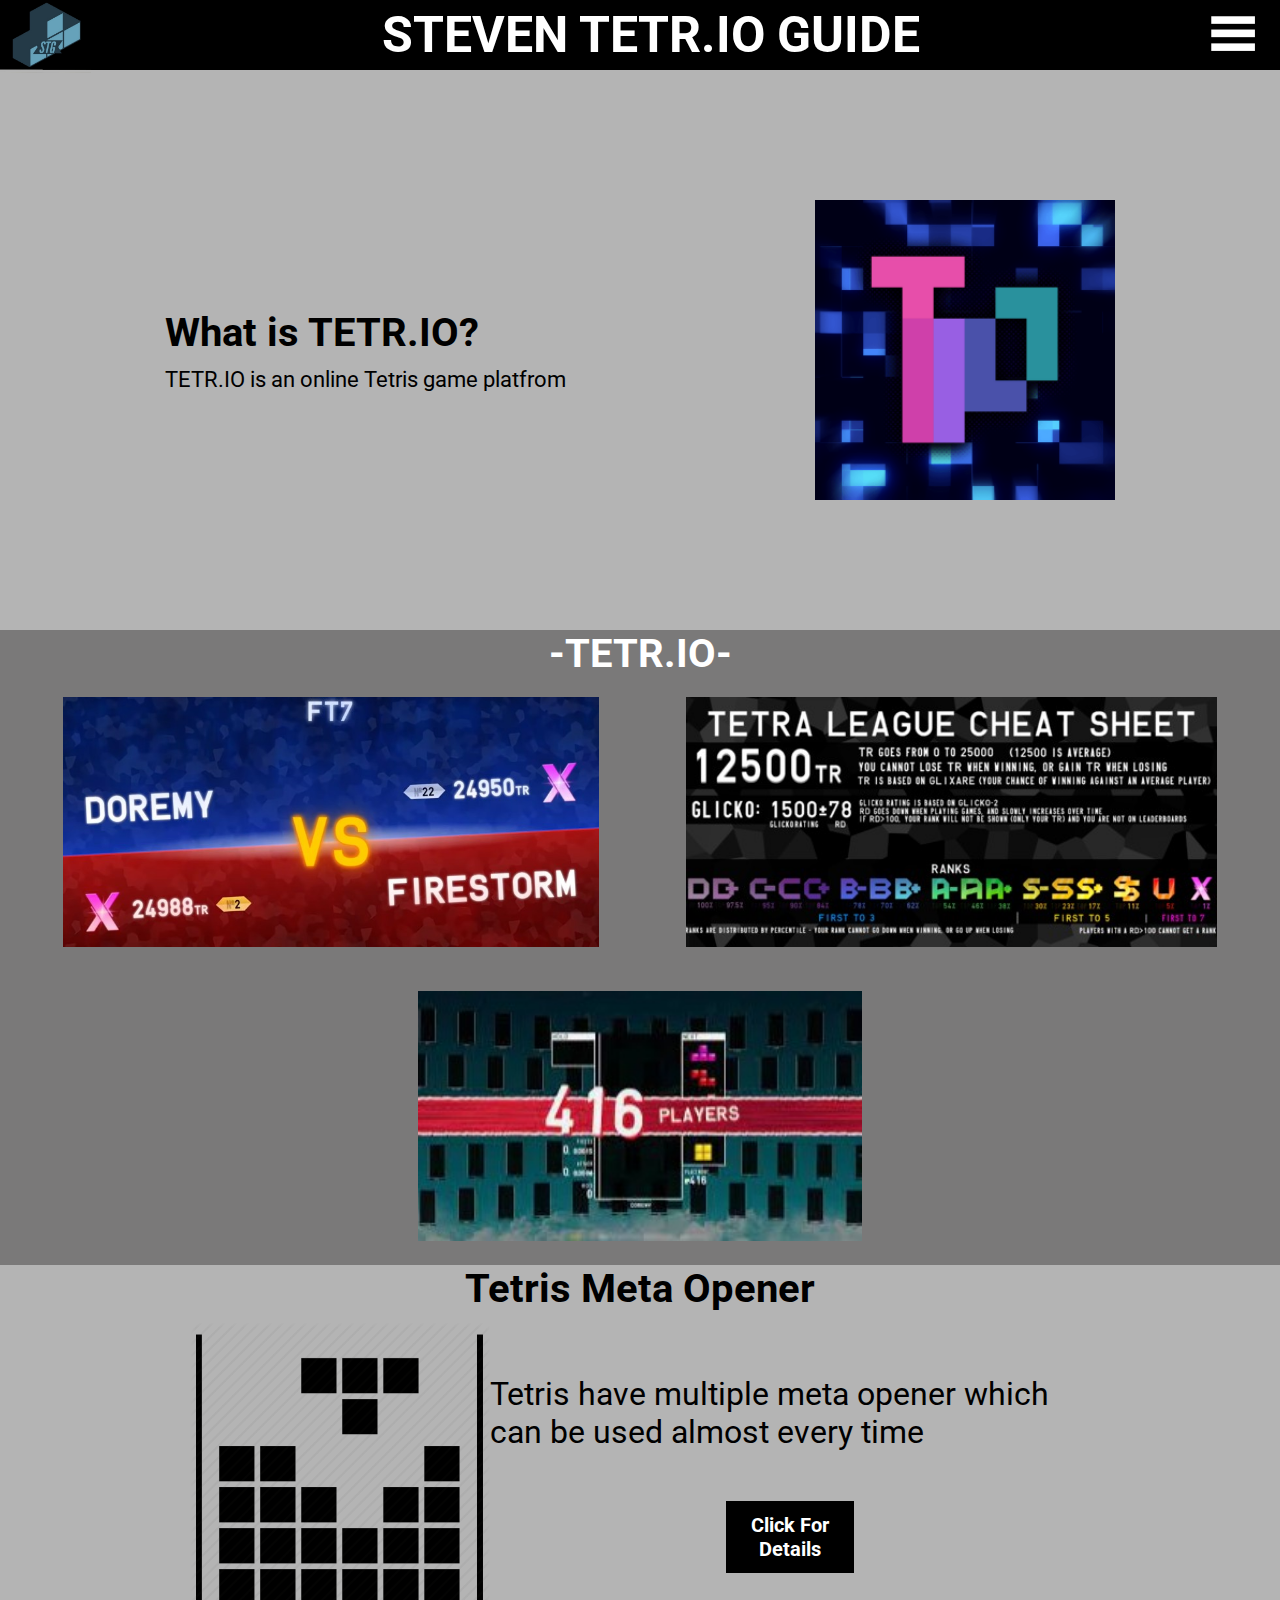
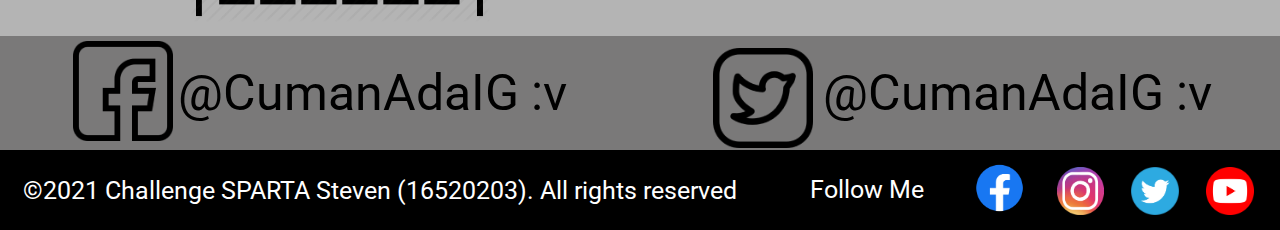
<file: index.html>
<!DOCTYPE html>
<html lang="en">
<head>
    <meta charset="UTF-8">
    <meta http-equiv="X-UA-Compatible" content="IE=edge">
    <meta name="viewport" content="width=device-width, initial-scale=1.0">
    <link rel="stylesheet" href="css/index.css">
    <title>16520203 Challenge SPARTA</title>
</head>
<body>
    <div id="header">
        <div>
            <a href="index.html"><img src="Assets/Logo/images/Logo_Pure.jpg" alt="" id="header-logo"></a>
        </div>

        <div id="title">
            STEVEN TETR.IO GUIDE
        </div>
        <div id="navbar">
            <div id="burger">
                <img src="Assets/Icons/Burger Icon.png" alt="" id="header-burger">

                <div id="burger-dropdown">
                    <a href="index.html">
                        <div class="burger-content">
                            Home
                        </div>
                    </a>

                    <a href="maps.html">
                        <div class="burger-content">
                            Game Details
                        </div>
                    </a>

                    <a href="meta.html">
                        <div class="burger-content">
                            Meta Opener
                        </div>
                    </a>

                    <a href="me.html">
                        <div class="burger-content">
                            About Me
                        </div>
                    </a>

                </div>
            </div>
        </div>
    </div>

    <div id="about-game">

        <div id="about-game-exp">
            <div id="about-us-title">
                What is TETR.IO?
            </div>
            <div id="game-exp">
                TETR.IO is an online Tetris game platfrom
            </div>

        </div>
        <div id="about-game-pic">
            <img src="Assets/Maps/tetr_logo.png" alt="" id="about-game-pic">
        </div>
    </div>

    <div id="maps">
        <div id="map-title">
            -TETR.IO-
        </div>

        <div id="map-up">
            <a href="maps.html">
                <img src="Assets/Maps/multiplayer.jpg" alt="" class="map-pic">
            </a>
            <a href="maps.html">
                <img src="Assets/Maps/rank.jpg" alt="" class="map-pic">
            </a>
        </div>
        <div id="map-down">
            <a href="maps.html">
                <img src="Assets/Maps/battleroyale.jpg" alt="" class="map-pic">
            </a>
        </div>
    </div>

    <div id="agents">
        <div id="agents-title">
            Tetris Meta Opener
        </div>
        <div id="our-agent">
            <div id="agent-chara">
                <img src="Assets/Stack/build.png" alt="" id="agent-pic">
            </div>
            
            <div id="about-agent">
                <div id="agent-quote">
                Tetris have multiple meta opener which can be used almost every time
                </div>

                <div id="learn-more-agent">
                    <a href="meta.html"><button id="learn-more-button">Click For Details</button></a>
                </div>
            </div>
        </div>
    </div>

    <div id="sosmed-content">
        <div class="sosmed-name">
            <div>
                <img src="Assets/Icons/facebook 1.png" alt="" class="sosmed-content-img">
            </div>

            <div class="sosmed-content-name">
                @CumanAdaIG :v
            </div>
        </div>

        <div class="sosmed-name">
            <div class="sosmed-content-img">
                <img src="Assets/Icons/twitter 1.png" alt="" class="sosmed-content-img">
            </div>
            <div class="sosmed-content-name">
                @CumanAdaIG :v
            </div>
        </div>
    </div>

    <div id="footer">
        <div class = "footer-text" id="copyright">
            &copy;2021 Challenge SPARTA Steven (16520203). All rights reserved
        </div>

        <div id="follow-us">
            <div class="footer-text">
                Follow Me
            </div>

            <div id="footer-medsos-spacing">
                <a href="https://facebook.com">
                    <img src="Assets/Icons/Facebook-logo.png" alt="" class="footer-sosmed" id="facebookicon">
                </a>
                <a href="https://www.instagram.com/steven_wen81/">
                    <img src="Assets/Icons/instagram circle icon.png" alt="" class="footer-sosmed" id="instaicon">
                </a>
                <a href="https://twitter.com">
                    <img src="Assets/Icons/twitter circle icon.png" alt="" class="footer-sosmed">
                </a>
                <a href="https://www.youtube.com/channel/UCzoiH0rnc1V6FNP5_ye7DTQ">
                    <img src="Assets/Icons/Youtube_Circle.png" alt="" class="footer-sosmed" id="youtubeicon">
                </a>
            </div>

        </div>
    </div>
</body>
</html>
</file>
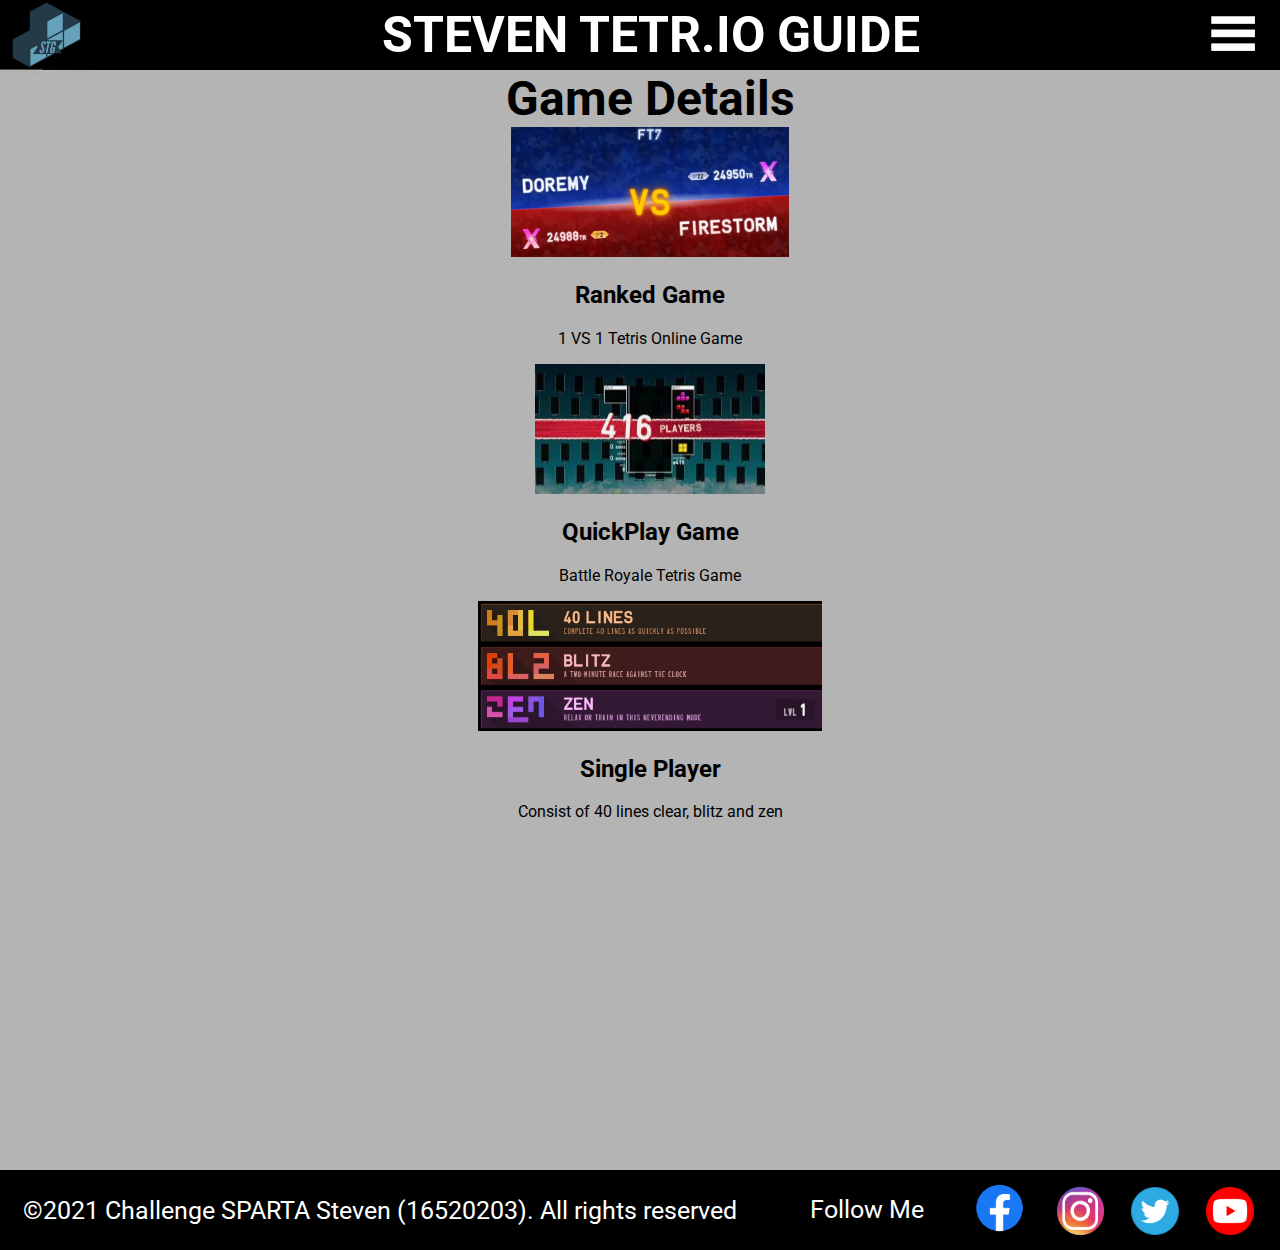
<file: maps.html>
<!DOCTYPE html>
<html lang="en">
<head>
    <meta charset="UTF-8">
    <meta http-equiv="X-UA-Compatible" content="IE=edge">
    <meta name="viewport" content="width=device-width, initial-scale=1.0">
    <link rel="stylesheet" href="css/maps.css">
    <title>16520203 Challenge SPARTA</title>
</head>
<body>
    <div id="header">
        <div>
            <a href="index.html"><img src="Assets/Logo/images/Logo_Pure.jpg" alt="" id="header-logo"></a>
        </div>

        <div id="title">
            STEVEN TETR.IO GUIDE
        </div>
        <div id="navbar">
            <div id="burger">
                <img src="Assets/Icons/Burger Icon.png" alt="" id="header-burger">

                <div id="burger-dropdown">
                    <a href="index.html">
                        <div class="burger-content">
                            Home
                        </div>
                    </a>

                    <a href="maps.html">
                        <div class="burger-content">
                            Game Details
                        </div>
                    </a>

                    <a href="meta.html">
                        <div class="burger-content">
                            Meta Opener
                        </div>
                    </a>

                    <a href="me.html">
                        <div class="burger-content">
                            About Me
                        </div>
                    </a>
                    
                </div>
            </div>
        </div>
    </div>

    <div id="content">
        <div id="big-title">
            Game Details
            <br>
        </div>
        <div id="map-content">
            <div id="map-content1" class="map-and-exp">
                <div class="map-img">
                    <img src="Assets/Maps/multiplayer.jpg" alt="" class="map" id="map1">
                </div>
                <div class="map-exp" id="map-exp1">
                    <h2>Ranked Game</h2>
                    <p>
                        1 VS 1 Tetris Online Game
                    </p>
                </div>
            </div>

            <div id="map-content2" class="map-and-exp"> 
                <div class="map-img">
                    <img src="Assets/Maps/battleroyale.jpg" alt="" class="map" id="map2">
                </div>
                <div class="map-exp" id="map-exp2">
                    <h2>QuickPlay Game</h2>
                    <p>
                        Battle Royale Tetris Game
                    </p>
                </div>
            </div>

            <div id="map-content3" class="map-and-exp">
                <div class="map-img">
                    <img src="Assets/Maps/solo.jpg" alt="" class="map" id="map3">
                </div>
                <div class="map-exp" id="map-exp3">
                    <h2>Single Player</h2>
                    <p>
                        Consist of 40 lines clear, blitz and zen
                    </p>
                </div>
            </div>
        </div>
    </div>

    <div id="filler"></div>

    <div id="footer">
        <div class = "footer-text" id="copyright">
            &copy;2021 Challenge SPARTA Steven (16520203). All rights reserved
        </div>

        <div id="follow-us">
            <div class="footer-text">
                Follow Me
            </div>

            <div id="footer-medsos-spacing">
                <a href="https://facebook.com">
                    <img src="Assets/Icons/Facebook-logo.png" alt="" class="footer-sosmed" id="facebookicon">
                </a>
                <a href="https://www.instagram.com/steven_wen81/">
                    <img src="Assets/Icons/instagram circle icon.png" alt="" class="footer-sosmed" id="instaicon">
                </a>
                <a href="https://twitter.com">
                    <img src="Assets/Icons/twitter circle icon.png" alt="" class="footer-sosmed">
                </a>
                <a href="https://www.youtube.com/channel/UCzoiH0rnc1V6FNP5_ye7DTQ">
                    <img src="Assets/Icons/Youtube_Circle.png" alt="" class="footer-sosmed" id="youtubeicon">
                </a>
            </div>

        </div>
    </div>
</body>
</html>
</file>
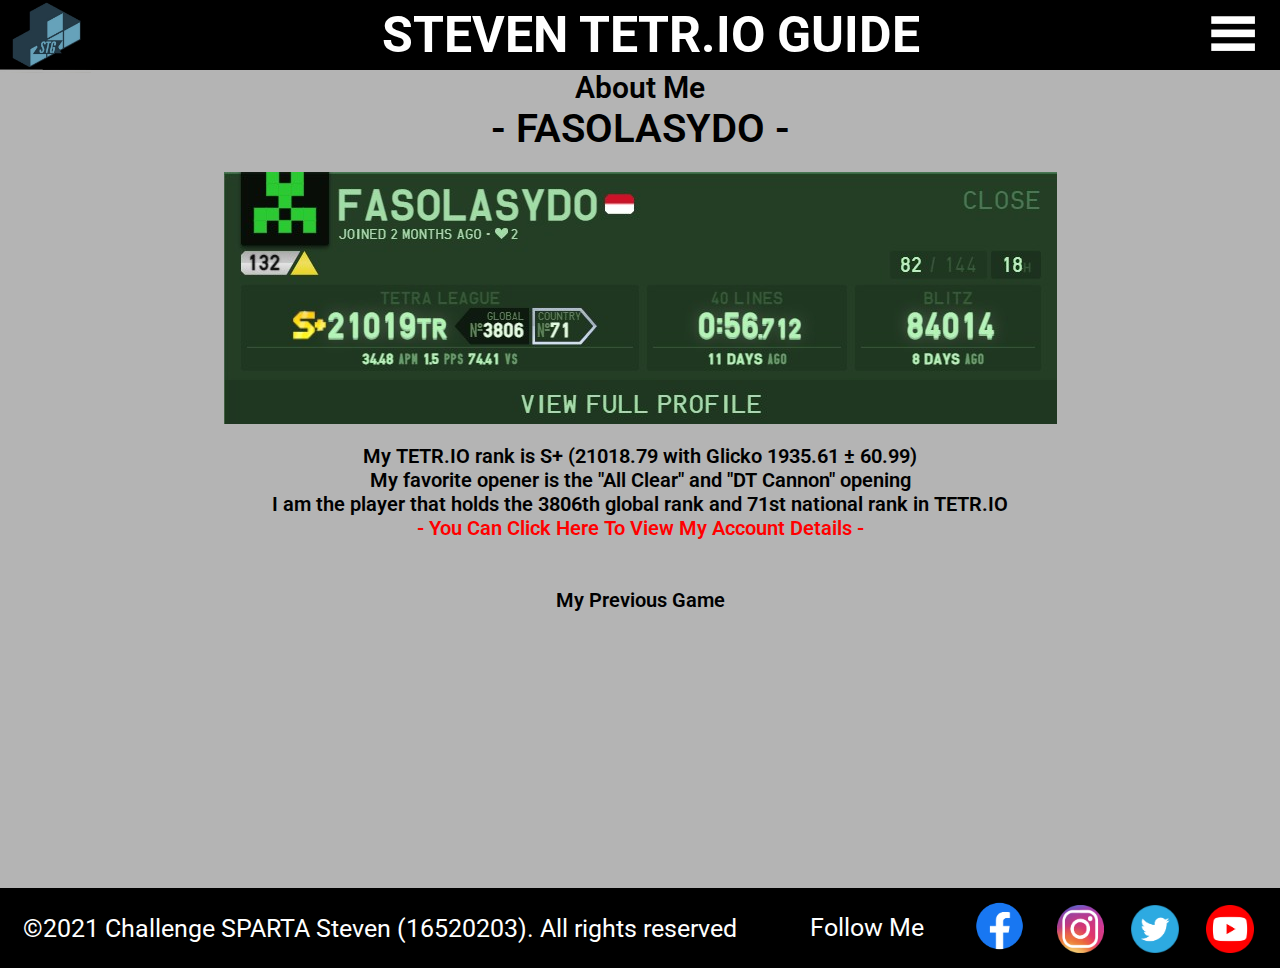
<file: me.html>
<!DOCTYPE html>
<html lang="en">
<head>
    <meta charset="UTF-8">
    <meta http-equiv="X-UA-Compatible" content="IE=edge">
    <meta name="viewport" content="width=device-width, initial-scale=1.0">
    <link rel="stylesheet" href="css/me.css">
    <title>16520203 Challenge SPARTA</title>
</head>
<body>
    <div id="header">
        <div>
            <a href="index.html"><img src="Assets/Logo/images/Logo_Pure.jpg" alt="" id="header-logo"></a>
        </div>

        <div id="title">
            STEVEN TETR.IO GUIDE
        </div>
        <div id="navbar">
            <div id="burger">
                <img src="Assets/Icons/Burger Icon.png" alt="" id="header-burger">

                <div id="burger-dropdown">
                    <a href="index.html">
                        <div class="burger-content">
                            Home
                        </div>
                    </a>

                    <a href="maps.html">
                        <div class="burger-content">
                            Game Details
                        </div>
                    </a>

                    <a href="meta.html">
                        <div class="burger-content">
                            Meta Opener
                        </div>
                    </a>

                    <a href="me.html">
                        <div class="burger-content">
                            About Me
                        </div>
                    </a>

                </div>
            </div>
        </div>
    </div>

    <div id="content">
        <div id="intro">
            About Me
        </div>

        <div id="sr-title">
            - FASOLASYDO -
        </div>
    </div>

    <div id="more_content">
        <div id="profile">
            <img src="Assets/Profile/fasolasydo.jpg" alt="" class="map-pic">
        </div>
        <div id="story">
            My TETR.IO rank is S+ (21018.79 with Glicko 1935.61 &#177 60.99)
            <br>
            My favorite opener is the "All Clear" and "DT Cannon" opening
            <br>
            I am the player that holds the 3806th global rank and 71st national rank in TETR.IO
            <br>
            <div id="lk_color">
                <a href="https://ch.tetr.io/u/fasolasydo" target="_blank">- You Can Click Here To View My Account Details -</a>
            </div>
            <br>
            <br>
            My Previous Game
        </div>
        <div id="bonus_vid">
            <iframe width="420" height="236" src="https://www.youtube.com/embed/1oK32j6Ni7w" title="YouTube video player" frameborder="0" allow="accelerometer; autoplay; clipboard-write; encrypted-media; gyroscope; picture-in-picture" allowfullscreen></iframe>
        </div>
    </div>

    <div id="fix_bug">
        
    </div>

    <div id="footer">
        <div class = "footer-text" id="copyright">
            &copy;2021 Challenge SPARTA Steven (16520203). All rights reserved
        </div>

        <div id="follow-us">
            <div class="footer-text">
                Follow Me
            </div>

            <div id="footer-medsos-spacing">
                <a href="https://facebook.com">
                    <img src="Assets/Icons/Facebook-logo.png" alt="" class="footer-sosmed" id="facebookicon">
                </a>
                <a href="https://www.instagram.com/steven_wen81/">
                    <img src="Assets/Icons/instagram circle icon.png" alt="" class="footer-sosmed" id="instaicon">
                </a>
                <a href="https://twitter.com">
                    <img src="Assets/Icons/twitter circle icon.png" alt="" class="footer-sosmed">
                </a>
                <a href="https://www.youtube.com/channel/UCzoiH0rnc1V6FNP5_ye7DTQ">
                    <img src="Assets/Icons/Youtube_Circle.png" alt="" class="footer-sosmed" id="youtubeicon">
                </a>
            </div>

        </div>
    </div>
</body>
</html>
</file>
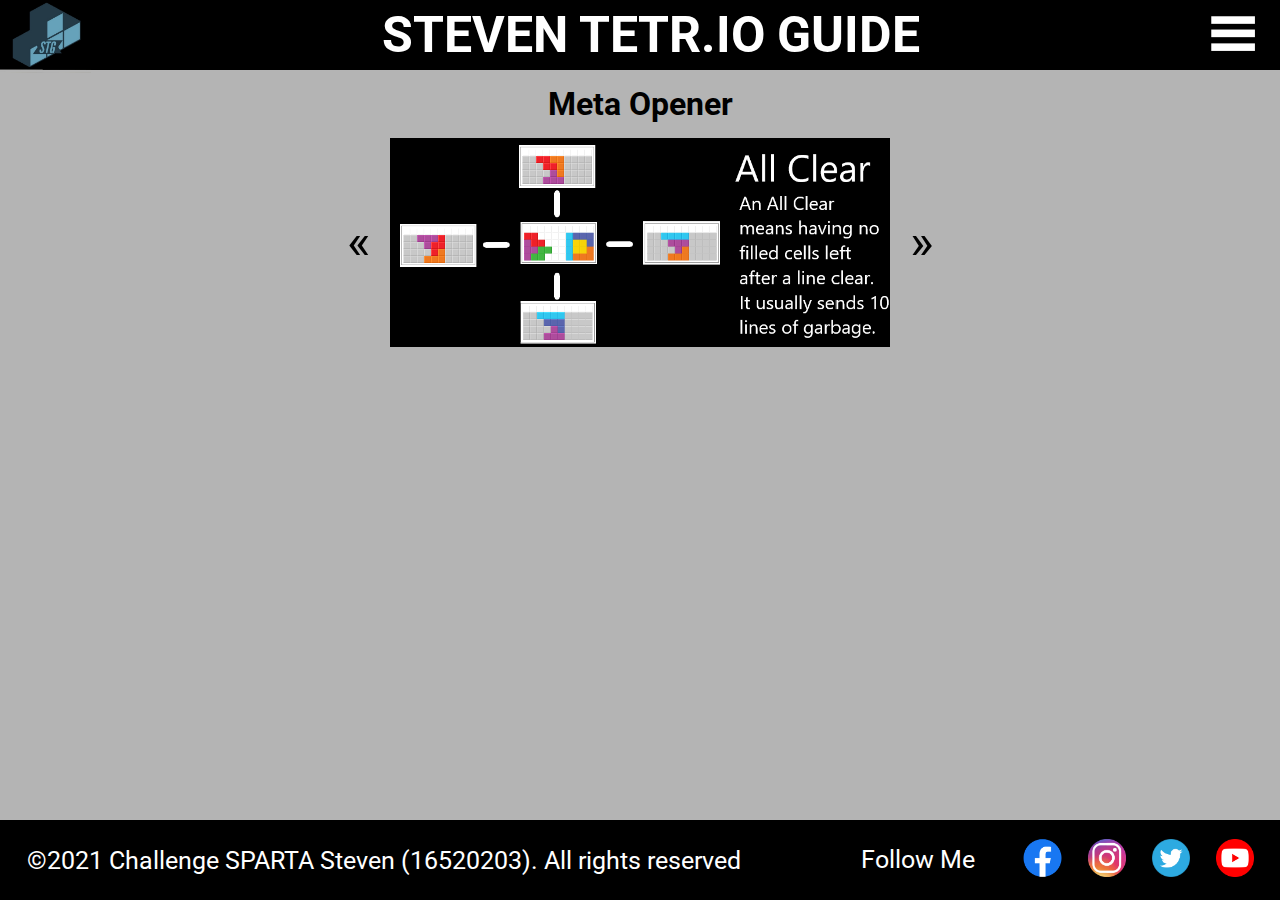
<file: meta.html>
<!DOCTYPE html>
<html lang="en">
<head>
    <meta charset="UTF-8">
    <meta http-equiv="X-UA-Compatible" content="IE=edge">
    <meta name="viewport" content="width=device-width, initial-scale=1.0">
    <script src="js/jquery-3.5.1.min.js"></script>
    <script src="js/meta.js"></script>
    <link rel="stylesheet" href="css/meta.css">
    <title>16520203 Challenge SPARTA</title>
</head>
<body>
    <div id="header">
        <div>
            <a href="index.html"><img src="Assets/Logo/images/Logo_Pure.jpg" alt="" id="header-logo"></a>
        </div>

        <div id="title">
            STEVEN TETR.IO GUIDE
        </div>
        <div id="navbar">
            <div id="burger">
                <img src="Assets/Icons/Burger Icon.png" alt="" id="header-burger">

                <div id="burger-dropdown">
                    <a href="index.html">
                        <div class="burger-content">
                            Home
                        </div>
                    </a>

                    <a href="maps.html">
                        <div class="burger-content">
                            Game Details
                        </div>
                    </a>

                    <a href="meta.html">
                        <div class="burger-content">
                            Meta Opener
                        </div>
                    </a>

                    <a href="me.html">
                        <div class="burger-content">
                            About Me
                        </div>
                    </a>
                    
                </div>
            </div>
        </div>
    </div>

    <div id="content">
        <h1>Meta Opener</h1>
        <div id="slider">
            <p id="laquo">&laquo;</p>
            <div id="slider-show">
                <div id="card-container">
                    <div><img src="Assets/Meta/all_clear.png" class="card" alt=""></div>
                    <div><img src="Assets/Meta/mko_opener.png" class="card" alt=""></div>
                    <div><img src="Assets/Meta/dt_cannon.png" class="card" alt=""></div>
                    <div><img src="Assets/Meta/tki_opener.png" class="card" alt=""></div>
                    <div><img src="Assets/Meta/pelican_opener.png" class="card" alt=""></div>
                </div>
            </div>
            <p id="raquo">&raquo;</p>
        </div>
        
        
    </div>

    <div id="footer">
        <div class = "footer-text" id="copyright">
            &copy;2021 Challenge SPARTA Steven (16520203). All rights reserved
        </div>

        <div id="footer">
            <div class = "footer-text" id="copyright">
                &copy;2021 Challenge SPARTA Steven (16520203). All rights reserved
            </div>
    
            <div id="follow-us">
                <div class="footer-text">
                    Follow Me
                </div>
    
                <a href="https://facebook.com"><img src="Assets/Icons/Facebook-logo.png" alt="" class="footer-sosmed" id="facebookicon"></a>
                <a href="https://www.instagram.com/steven_wen81/"><img src="Assets/Icons/instagram circle icon.png" alt="" class="footer-sosmed" id="instaicon"></a>
                <a href="https://twitter.com"><img src="Assets/Icons/twitter circle icon.png" alt="" class="footer-sosmed"></a>
                <a href="https://www.youtube.com/channel/UCzoiH0rnc1V6FNP5_ye7DTQ"><img src="Assets/Icons/Youtube_Circle.png" alt="" class="footer-sosmed" id="last-footer-sosmed"></a>
    
            </div>
        </div>
    </div>
</body>

</html>
</file>
<file: css/index.css>
@import url('https://fonts.googleapis.com/css2?family=Roboto:ital,wght@0,100;0,300;0,400;0,500;0,700;0,900;1,100;1,300;1,400;1,500;1,700;1,900&display=swap');

* {
    font-family: 'Roboto';
}

a{
    text-decoration: none;
    color: white;
}

body{
    margin: 0;
    padding: 0;
    width: 100%;
}

#header{
    background-color: black;
    height: 70px;

    display: flex;
    justify-content: space-between;
    align-items: center;
}

#title{
    font-size: 50px;
    color: white;
    font-weight: bold;
}

#header-logo{
    height: 85px;
}

#header-burger{
    height: 35px;
    margin-top: 15px;
    margin-right: 25px;
    margin-bottom: 15px;
}

.burger-content{
    font-size: 20px;
    color:white;
    padding: 3px;
    text-align: center;
}

.burger-content:hover{
    background-color: red;
    color: black;
}

#burger{
    position: relative;
}

#burger:hover #burger-dropdown{
    display: block;
}

#burger-dropdown{
    position: absolute;
    right: 0;

    background-color: black;
    width: 200px;
    display: none;
}

/* content 1*/


#about-game{
    display: flex;
    justify-content: space-around;
    align-items: center;
    
    background-color: #B4B4B4;
    padding: 10px 40px 10px 40px;
    height: 60vh;
}

#about-game-exp{
    display: flex;
    flex-direction: column;
    justify-content: space-between;
    align-items: left;
}

#about-us-title{
    font-size: 2.5em;
    font-weight: bold;
    margin-bottom: 10px;
}

#game-exp{
    color: black;
    font-size: 1.4em;
}

#about-game-pic{
    width: 300px;
    height: 300px;
}

/* content 2 */
#map-title{
    color: white;
    font-weight: bold;
    font-size: 2.5em;
    text-align: center;
}

#maps{
    background-color: #7A7979;
}

.map-pic{
    height: 250px;
}

#map-up{
    display: flex;
    justify-content: space-around;
    align-items: center;
    padding: 20px;
}

#map-down{
    display: flex;
    justify-content: space-around;
    align-items: center;
    padding: 20px;
}

/* content 3 */

#agents{
    background-color: #B4B4B4;
}

#agents-title{
    color: black;
    font-weight: bold;
    font-size: 2.5em;
    text-align: center;
}

#agent-pic{
    height: 300px;
}

#our-agent{
    display: flex;
    justify-content: space-between;
    align-items: center;
    padding: 10px;
    margin-left: 180px;
    margin-right: 180px;
}

#agent-quote{
    /* padding: 5px 100px 70px 100px; */
    padding-bottom: 50px;
    font-size: 2em;
}

#learn-more-agent{
    text-align: center;
}

#button:hover{
    background-color: black;
    color:red;
}

#learn-more-button{
    border: none;
    color:white;
    background-color: black;
    font-weight: bold;
    font-size: 20px;
    cursor: pointer;
    width: 10vw;
    height: 8vh;
}

/* content 4 */

#sosmed-content{
    display: flex;
    justify-content: space-around;
    align-items: center;

    background-color: #7A7979;    
}

.sosmed-content-img{
    padding: 5px;
    height: 100px;
}

.sosmed-content-name{
    font-size: 50px;
}

.sosmed-name{
    display: flex;
    justify-content: space-around;
    align-items: center;
}

/* footer */

#footer{
    display: flex;
    justify-content: space-between;
    align-items: center;

    background-color: black;
    height: 80px;
    padding: 0 1em;
}

#copyright{
    margin-left: 5px;
}

.footer-text{
    color: white;
    font-size: 25px;
    padding: 2px;
    margin-right: 1em;
}

#follow-us{
    display: flex;
    justify-content: space-between;
    align-items: center;
    margin-right: 5px;
}

.footer-sosmed{
    height: 3em;
    padding: 5px;
}

#facebookicon{
    height: 3.4em;
}

#instaicon{
    margin-right: 0.8em;
}

#youtubeicon {
    margin-left: 0.8em;
}

#last-footer-sosmed{
    margin-left: 1em;
}

/* media screen */

@media screen and (max-width: 850px){
    #about-game-pic{
        width: 350px;
        height: 200px;
    }

    .map-pic{
        height: 200px;
    }

    #our-agent{
        margin-left: 0;
        margin-right: 0;
    }

    #learn-more-button{
        width: 15vw;
        height: 8vh;
    }

    .footer-text{
        font-size: 18px;
    }
}
</file>
<file: css/maps.css>
@import url('https://fonts.googleapis.com/css2?family=Roboto:ital,wght@0,100;0,300;0,400;0,500;0,700;0,900;1,100;1,300;1,400;1,500;1,700;1,900&display=swap');

* {
    font-family: 'Roboto';
}

a{
    text-decoration: none;
    color: white;
}

html{
    height: 100%;
}

body{
    height: 100%;
    margin: 0;
    padding: 0;
}

#header{
    background-color: black;
    height: 70px;

    display: flex;
    justify-content: space-between;
    align-items: center;
}

#title{
    font-size: 50px;
    color: white;
    font-weight: bold;
}

#header-logo{
    height: 85px;
}

#header-burger{
    height: 35px;
    margin-top: 15px;
    margin-right: 25px;
    margin-bottom: 15px;
}

.burger-content{
    font-size: 20px;
    color:white;
    padding: 3px;
    text-align: center;
}

.burger-content:hover{
    background-color: red;
    color: black;
}

#burger{
    position: relative;
}

#burger:hover #burger-dropdown{
    display: block;
}

#burger-dropdown{
    position: absolute;
    right: 0;

    background-color: black;
    width: 200px;
    display: none;
}

/* content */

#content{
    background-color: #B4B4B4;
    padding-left: 20px;
    height: 100% ;
}

#big-title{
    font-size: 3em;
    text-align: center;
    color: black;
    font-weight: bold;
}

.map{
    height: 130px;
}

.map-and-exp{
    text-align: center;
}

/* filler */

#filler{
    height: 200px;
    background-color: #B4B4B4;
    padding: 0;
    margin: 0;
}

/* footer */

#footer{
    display: flex;
    justify-content: space-between;
    align-items: center;

    background-color: black;
    height: 80px;
    padding: 0 1em;
}

#copyright{
    margin-left: 5px;
}

.footer-text{
    color: white;
    font-size: 25px;
    padding: 2px;
    margin-right: 1em;
}

#follow-us{
    display: flex;
    justify-content: space-between;
    align-items: center;
    margin-right: 5px;
}

.footer-sosmed{
    height: 3em;
    padding: 5px;
}

#facebookicon{
    height: 3.4em;
}

#instaicon{
    margin-right: 0.8em;
}

#youtubeicon {
    margin-left: 0.8em;
}

#last-footer-sosmed{
    margin-left: 1em;
}

/* media screen */

@media screen and (max-width: 850px){
    .footer-text{
        font-size: 18px;
    }
}
</file>
<file: css/me.css>
@import url('https://fonts.googleapis.com/css2?family=Roboto:ital,wght@0,100;0,300;0,400;0,500;0,700;0,900;1,100;1,300;1,400;1,500;1,700;1,900&display=swap');

* {
    font-family: 'Roboto';
}

a{
    text-decoration: none;
    color: red;
}

body{
    height: 100%;
    margin: 0;
    padding: 0;
}

#header{
    background-color: black;
    height: 70px;

    display: flex;
    justify-content: space-between;
    align-items: center;
}

#title{
    font-size: 50px;
    color: white;
    font-weight: bold;
}

#header-logo{
    height: 85px;
}

#header-burger{
    height: 35px;
    margin-top: 15px;
    margin-right: 25px;
    margin-bottom: 15px;
}

.burger-content{
    font-size: 20px;
    color:white;
    padding: 3px;
    text-align: center;
}

.burger-content:hover{
    background-color: red;
    color: black;
}

#burger{
    position: relative;
}

#burger:hover #burger-dropdown{
    display: block;
}

#burger-dropdown{
    position: absolute;
    right: 0;

    background-color: black;
    width: 200px;
    display: none;
}

/* content */


#content{
    background-color: #B4B4B4;
    height: 15%;
}

#intro{
    color: black;
    text-align: center;
    font-weight: 600;
    font-size: 30px;
}

#sr-title{

    color: black;

    text-align: center;
    font-weight: 600;
    font-size: 40px;
    /*
    animation-name: breathe;
    animation-duration: 2s;
    animation-timing-function: ease-in-out;
    animation-delay: 0;
    animation-iteration-count: infinite;
    animation-direction: alternate;
    */
}

@keyframes breathe {
    0% {
      font-size: 45px;
    }
    
    50% {
      font-size: 43px;
    }
    
    100% {
      font-size: 45px;
    }
  }

/* Middle information */
#profile{
    display: flex;
    justify-content: space-around;
    align-items: center;
    padding: 20px;
}

#more_content{
    background-color: #B4B4B4;
    height: 61%;
}

#bonus_vid{
    display: flex;
    justify-content: space-around;
    align-items: center;
    padding: 20px;
}

#fix_bug{
    background-color: #B4B4B4;
    color:#B4B4B4;
    height: 5%
}

#story{
    color: black;
    text-align: center;
    font-weight: 600;
    font-size: 20px;
}

/* footer */


#footer{
    display: flex;
    justify-content: space-between;
    align-items: center;

    background-color: black;
    height: 80px;
    padding: 0 1em;
}

#copyright{
    margin-left: 5px;
}

.footer-text{
    color: white;
    font-size: 25px;
    padding: 2px;
    margin-right: 1em;
}

#follow-us{
    display: flex;
    justify-content: space-between;
    align-items: center;
    margin-right: 5px;
}

.footer-sosmed{
    height: 3em;
    padding: 5px;
}

#facebookicon{
    height: 3.4em;
}

#instaicon{
    margin-right: 0.8em;
}

#youtubeicon {
    margin-left: 0.8em;
}

#last-footer-sosmed{
    margin-left: 1em;
}

/* media screen */

@media screen and (max-width: 850px){
    #about-game-pic{
        width: 350px;
        height: 200px;
    }

    .map-pic{
        height: 200px;
    }

    #our-agent{
        margin-left: 0;
        margin-right: 0;
    }

    #learn-more-button{
        width: 15vw;
        height: 8vh;
    }

    .footer-text{
        font-size: 18px;
    }
}
</file>
<file: css/meta.css>
@import url('https://fonts.googleapis.com/css2?family=Roboto:ital,wght@0,100;0,300;0,400;0,500;0,700;0,900;1,100;1,300;1,400;1,500;1,700;1,900&display=swap');

* {
    box-sizing: border-box;
    padding: 0;
    margin: 0;
    font-family: 'Roboto';
}

body{
    background-color: rgb(180, 180, 180);
}

a{
    text-decoration: none;
}

/* Header */

#header{
    background-color: black;
    height: 70px;

    display: flex;
    justify-content: space-between;
    align-items: center;
}

#title{
    font-size: 50px;
    color: white;
    font-weight: bold;
}

#header-logo{
    height: 85px;
}

#header-burger{
    height: 35px;
    margin-top: 15px;
    margin-right: 25px;
    margin-bottom: 15px;
}

.burger-content{
    font-size: 20px;
    color:white;
    padding: 3px;
    text-align: center;
}

.burger-content:hover{
    background-color: red;
    color: black;
}

#burger{
    position: relative;
}

#burger:hover #burger-dropdown{
    display: block;
}

#burger-dropdown{
    position: absolute;
    right: 0;

    background-color: black;
    width: 200px;
    display: none;
}


/* content */

#laquo{
    cursor: pointer;
}

#raquo{
    cursor: pointer;
}

#content h1{
    display: flex;
    justify-content: center;
    padding: 15px;
}

#content{
    height: 72vh;
}

.card{
    float: left;
    width: 500px;
}

#card-container{
    position: relative;
    /* height: 50vh;
    width: 100vw;
    
    
    align-items: center; */
    display: flex;
    /* justify-content: space-around; */
}

#slider-show{
    overflow: hidden;
    display: inline-block;
    vertical-align: middle;
    
}

#slider{
    display: flex;
    align-items: center;
    justify-content: center;
}

#content p{
    font-size: 50px;
    margin: 20px;
}

/* Footer */

#footer{
    display: flex;
    justify-content: space-between;
    align-items: center;
    position: absolute;
    bottom: 0;

    background-color: black;
    height: 80px;
    width: 100%;
    /* padding: 0 1em; */
}

#copyright{
    margin-left: 1em;
}

.footer-text{
    color: white;
    font-size: 25px;
    padding: 2px;
    margin-right: 1em;
}

#follow-us{
    display: flex;
    justify-content: space-between;
    align-items: center;
    margin-right: 5px;
}

.footer-sosmed{
    height: 3em;
    padding: 5px;
}

#facebookicon{
    height: 3.4em;
}

#instaicon{
    margin-right: 1em;
}

#last-footer-sosmed{
    margin: 0 1em;
}

@media screen and (max-width: 850px) {
    .footer-text{
        font-size: 18px;
    }
}
</file>
